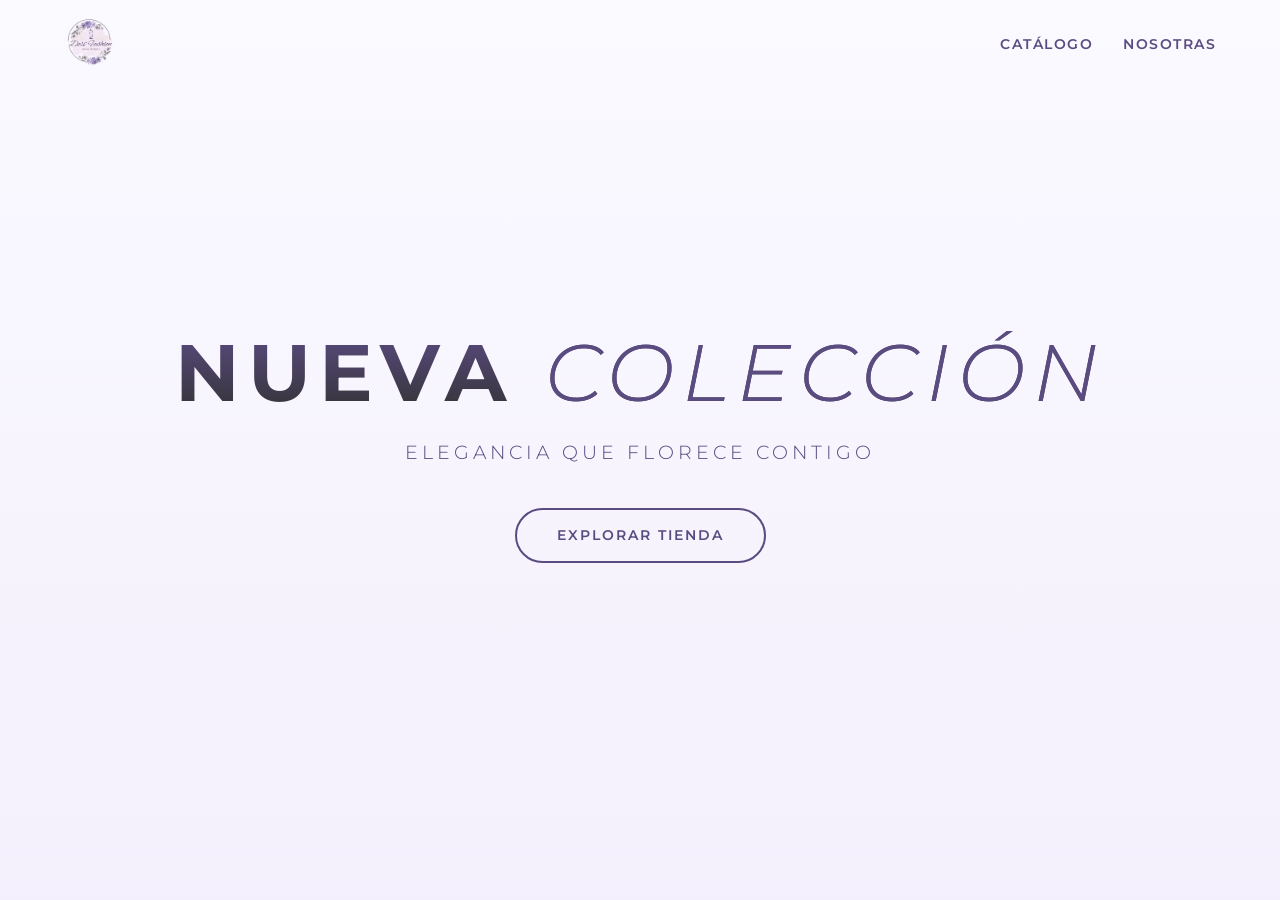
<file: templates/index.html>
<!DOCTYPE html>
<html lang="es">
<head>
    <meta charset="UTF-8">
    <meta name="viewport" content="width=device-width, initial-scale=1.0">
    <title>Desi' Fashion | Tienda Femenina</title>
    <link href="https://fonts.googleapis.com/css2?family=Montserrat:wght@300;500&family=Playfair+Display:ital,wght@0,600;1,600&display=swap" rel="stylesheet">
    <link rel="stylesheet" href="../static/css/styles.css">
</head>
<body>
    <header class="main-header" id="header">
        <div class="logo">
            <a href="index.html">
                <img src="../static/img/logo.png" alt="Desi' Fashion">
            </a>
        </div>
        <nav class="nav-menu">
            <a href="inicio.html">Catálogo</a>
            <a href="nosotras.html">Nosotras</a>
        </nav>
    </header>

    <section class="hero">
        <div class="hero-content" id="hero-content">
            <h1>Nueva <span>Colección</span></h1>
            <p>Elegancia que florece contigo</p>
            <a href="inicio.html" class="btn-main">Explorar Tienda</a>
        </div>
    </section>
</file>
<file: static/css/styles.css>
/* =========================================
    1. VARIABLES Y BASES
   ========================================= */
:root {
    --lila-oscuro: #5a4b81;
    --lila-medio: #a394cc;
    --lila-claro: #d9c8f1;
    --blanco: #ffffff;
    --fondo: #faf9ff;
    --font-titulos: 'Playfair Display', serif;
    --font-cuerpo: 'Montserrat', sans-serif;
}

* {
    box-sizing: border-box;
    margin: 0;
    padding: 0;
}

body {
    font-family: var(--font-cuerpo);
    background-color: var(--fondo);
    color: var(--lila-oscuro);
    line-height: 1.6;
    overflow-x: hidden;
}

/* =========================================
    2. HEADER (Global) - CON ANIMACIONES DE CARGA
   ========================================= */

/* 1. Definimos las animaciones de entrada */
@keyframes entradaIzquierda {
    0% {
        opacity: 0;
        transform: translateX(-50px);
    }
    100% {
        opacity: 1;
        transform: translateX(0);
    }
}

@keyframes entradaDerecha {
    0% {
        opacity: 0;
        transform: translateX(50px);
    }
    100% {
        opacity: 1;
        transform: translateX(0);
    }
}

.main-header {
    display: flex;
    justify-content: space-between;
    align-items: center;
    padding: 0 5%;
    height: 90px;
    background: transparent;
    position: fixed;
    top: 0;
    left: 0;
    width: 100%;
    z-index: 1000;
    transition: all 0.4s ease;
}

.main-header.scrolled {
    background: rgba(255, 255, 255, 0.98);
    height: 70px;
    box-shadow: 0 4px 20px rgba(0,0,0,0.08);
}

/* Aplicar animación al logo */
.logo {
    opacity: 0;
    animation: entradaIzquierda 1s ease-out forwards;
    animation-delay: 0.2s;
}

.logo img {
    height: 50px;
    transition: transform 0.3s ease;
}

.logo img:hover {
    transform: scale(1.05);
}

.nav-menu {
    display: flex;
    gap: 30px;
    align-items: center;
}

/* Aplicar animación a los links con efecto cascada */
.nav-menu a, .cart-link {
    opacity: 0;
    text-decoration: none;
    color: var(--lila-oscuro);
    font-weight: 600;
    font-size: 0.85rem;
    text-transform: uppercase;
    letter-spacing: 1.5px;
    position: relative;
    transition: 0.3s;
    animation: entradaDerecha 1s ease-out forwards;
}

/* Retrasos para el efecto cascada (uno por uno) */
.nav-menu a:nth-child(1) { animation-delay: 0.4s; }
.nav-menu a:nth-child(2) { animation-delay: 0.6s; }
.cart-link { animation-delay: 0.8s; }

.nav-menu a::after {
    content: '';
    position: absolute;
    width: 0;
    height: 2px;
    bottom: -5px;
    left: 0;
    background-color: var(--lila-medio);
    transition: width 0.3s ease;
}

.nav-menu a:hover::after {
    width: 100%;
}

.carrito-img {
    width: 25px;
    height: auto;
    transition: transform 0.3s;
}

.cart-link:hover .carrito-img {
    transform: translateY(-3px);
}
/* =========================================
   3. INDEX - HERO BANNER
   ========================================= */
.hero {
    height: 100vh;
    background: linear-gradient(rgba(255, 255, 255, 0.1), rgba(217, 200, 241, 0.2)),
                url('https://images.unsplash.com/photo-1490481651871-ab68de25d43d?q=80&w=2070') center/cover no-repeat;
    display: flex;
    align-items: center;
    justify-content: center;
    text-align: center;
}

/* Animaciones del Hero */
@keyframes entradaSuave {
    0% { opacity: 0; transform: translateY(30px); }
    100% { opacity: 1; transform: translateY(0); }
}

@keyframes reveladoTexto {
    0% { clip-path: polygon(0 0, 100% 0, 100% 0, 0 0); transform: translateY(20px); }
    100% { clip-path: polygon(0 0, 100% 0, 100% 100%, 0 100%); transform: translateY(0); }
}

.hero-content h1 {
    font-size: 5rem;
    font-weight: 700;
    line-height: 1.1;
    margin-bottom: 20px;
    text-transform: uppercase;
    letter-spacing: 8px;
    background: linear-gradient(180deg, #5a4b81 0%, #333 100%);
    -webkit-background-clip: text;
    background-clip: text;
    -webkit-text-fill-color: transparent;
    animation: reveladoTexto 1.5s cubic-bezier(0.77, 0, 0.175, 1) forwards;
}

.hero-content h1 span {
    font-style: italic;
    font-weight: 300;
    color: var(--lila-oscuro);
    -webkit-text-fill-color: var(--lila-oscuro);
}

.hero-content p {
    font-size: 1.2rem;
    letter-spacing: 4px;
    text-transform: uppercase;
    margin-bottom: 40px;
    font-weight: 300;
    opacity: 0;
    animation: entradaSuave 0.5s ease-out forwards;
    animation-delay: 0.3s;
}

/* Botón Main Index */
.btn-main {
    display: inline-block;
    padding: 15px 40px;
    color: var(--lila-oscuro);
    border: 2px solid var(--lila-oscuro);
    border-radius: 50px;
    font-weight: 600;
    text-transform: uppercase;
    text-decoration: none;
    letter-spacing: 2px;
    font-size: 0.85rem;
    position: relative;
    overflow: hidden;
    z-index: 1;
    transition: color 0.4s ease;
    opacity: 0;
    animation: entradaSuave 0.5s ease-out forwards;
    animation-delay: 0.8s;
}

.btn-main::before {
    content: '';
    position: absolute;
    top: 100%;
    left: 0;
    width: 100%;
    height: 100%;
    background-color: var(--lila-oscuro);
    transition: all 0.4s cubic-bezier(0.2, 0.8, 0.2, 1);
    z-index: -1;
}

.btn-main:hover {
    color: #ffffff;
}

.btn-main:hover::before {
    top: 0;
}

/* =========================================
    4. INICIO - DISEÑO EDITORIAL (Galería)
   ========================================= */
.main-content {
    padding-top: 120px;
    padding-bottom: 80px;
}

.editorial-header {
    text-align: center;
    margin-bottom: 60px;
}

.subtitle {
    font-size: 0.9rem;
    letter-spacing: 6px;
    color: var(--lila-medio);
    display: block;
    margin-bottom: 10px;
    text-transform: uppercase;
}

.main-title {
    font-family: var(--font-titulos);
    font-size: 3rem;
    color: var(--lila-oscuro);
    text-transform: uppercase;
}

.editorial-gallery {
    display: flex;
    gap: 20px;
    padding: 0 5%;
    height: 75vh;
}

.gallery-column {
    flex: 1;
    overflow: hidden;
    position: relative;
    border-radius: 8px;
}

.image-wrapper {
    width: 100%;
    height: 100%;
}

.image-wrapper img {
    width: 100%;
    height: 100%;
    object-fit: cover;
    transition: transform 1s ease;
}

.gallery-column:hover img {
    transform: scale(1.08);
}

.overlay {
    position: absolute;
    top: 0;
    left: 0;
    width: 100%;
    height: 100%;
    background: rgba(90, 75, 129, 0.2);
    display: flex;
    align-items: center;
    justify-content: center;
    opacity: 0;
    transition: opacity 0.5s ease;
}

.gallery-column:hover .overlay {
    opacity: 1;
}

.overlay a {
    color: var(--blanco);
    text-decoration: none;
    padding: 15px 30px;
    border: 1px solid var(--blanco);
    backdrop-filter: blur(5px);
    font-weight: bold;
    letter-spacing: 2px;
}


/* =========================================
    CATÁLOGO BOUTIQUE (PC)
   ========================================= */
.catalog-preview {
    padding: 100px 5%;
    max-width: 1300px;
    margin: 0 auto;
}

.editorial-header {
    text-align: center;
    margin-bottom: 70px;
}

.subtitle {
    font-size: 0.85rem;
    letter-spacing: 5px;
    color: var(--lila-medio);
    text-transform: uppercase;
    display: block;
    margin-bottom: 15px;
}

.main-title {
    font-family: var(--font-titulos);
    font-size: 3.5rem;
    color: var(--lila-oscuro);
}

/* Grid de 3 columnas para PC */
.product-grid {
    display: grid;
    grid-template-columns: repeat(3, 1fr);
    gap: 40px;
    row-gap: 60px;
}

/* Tarjeta con bordes redondeados suaves */
.product-image {
    position: relative;
    aspect-ratio: 3 / 4;
    overflow: hidden;
    border-radius: 25px; /* Bordes redondeados más pronunciados */
    background: #f4f4f4;
}

.product-image img {
    width: 100%;
    height: 100%;
    object-fit: cover;
    /* Añadimos opacity a la transición para que el fundido sea suave */
    transition: transform 1.2s cubic-bezier(0.19, 1, 0.22, 1), 
                opacity 0.8s ease; 
}

.img-hover {
    position: absolute;
    top: 0;
    left: 0;
    opacity: 0;
}

/* Efecto al pasar el mouse */
.product-card:hover .img-main { opacity: 0; }
.product-card:hover .img-hover { 
    opacity: 1; 
    transform: scale(1.05); 
}

/* Badge redondeado (Pill) */
.badge {
    position: absolute;
    top: 20px;
    left: 20px;
    background: rgba(255, 255, 255, 0.9);
    backdrop-filter: blur(5px);
    color: var(--lila-oscuro);
    padding: 8px 20px;
    font-size: 0.65rem;
    font-weight: 700;
    border-radius: 50px;
    z-index: 10;
}

.product-info {
    padding: 25px 10px;
    text-align: center;
}

.product-info h3 {
    font-size: 0.95rem;
    color: #222;
    margin-bottom: 10px;
    letter-spacing: 0.5px;
    text-transform: uppercase;
}

.price {
    font-weight: 700;
    color: var(--lila-oscuro);
    font-size: 1.25rem;
    margin-bottom: 20px;
}

/* BOTÓN TOTALMENTE REDONDEADO (PILL) */
.quick-add-outside button {
    width: 220px;
    padding: 14px 0;
    background: transparent;
    border: 1.5px solid var(--lila-oscuro);
    color: var(--lila-oscuro);
    border-radius: 50px; /* Forma de cápsula */
    font-weight: 600;
    font-size: 0.75rem;
    text-transform: uppercase;
    letter-spacing: 1.5px;
    cursor: pointer;
    transition: all 0.4s cubic-bezier(0.4, 0, 0.2, 1);
}

.quick-add-outside button:hover {
    background: var(--lila-oscuro);
    color: white;
    transform: translateY(-4px);
    box-shadow: 0 12px 25px rgba(90, 75, 129, 0.25);
}

/* =========================================
   FOOTER BOUTIQUE (PC)
   ========================================= */
.main-footer {
    background-color: #ffffff; 
    padding: 100px 5% 50px;
    border-top: 1px solid #f0f0f0;
}

.footer-container {
    max-width: 1300px;
    margin: 0 auto;
    display: grid;
    grid-template-columns: 1.5fr 1fr 1fr 1.5fr;
    gap: 60px;
}

.footer-logo-text {
    font-family: var(--font-titulos);
    font-size: 1.8rem;
    color: var(--lila-oscuro);
    margin-bottom: 20px;
    letter-spacing: 2px;
}

.footer-column h3 {
    font-size: 0.85rem;
    text-transform: uppercase;
    letter-spacing: 2px;
    color: var(--lila-oscuro);
    margin-bottom: 30px;
    font-weight: 700;
}

.footer-column p {
    font-size: 0.9rem;
    color: #777;
    line-height: 1.8;
}

/* Enlaces del Footer */
.footer-column ul {
    list-style: none;
    padding: 0;
}

.footer-column ul li {
    margin-bottom: 15px;
}

.footer-column ul li a {
    text-decoration: none;
    color: #888;
    font-size: 0.9rem;
    transition: all 0.3s ease;
}

.footer-column ul li a:hover {
    color: var(--lila-oscuro);
    padding-left: 5px;
}

/* Newsletter con botones redondeados (Pill) */
.newsletter-form {
    display: flex;
    margin-top: 20px;
    position: relative;
}

.newsletter-form input {
    width: 100%;
    padding: 15px 25px;
    border: 1px solid #eee;
    background: #fafafa;
    border-radius: 50px;
    outline: none;
    font-size: 0.85rem;
    transition: border 0.3s;
}

.newsletter-form input:focus {
    border-color: var(--lila-claro);
}

.newsletter-form button {
    position: absolute;
    right: 5px;
    top: 5px;
    bottom: 5px;
    padding: 0 25px;
    background: var(--lila-oscuro);
    color: white;
    border: none;
    border-radius: 50px;
    font-size: 0.7rem;
    font-weight: 700;
    letter-spacing: 1px;
    cursor: pointer;
    transition: 0.3s;
}

.newsletter-form button:hover {
    background: var(--lila-medio);
}

/* Redes Sociales */
.social-links {
    display: flex;
    gap: 20px;
    margin-top: 25px;
}

.social-links a {
    color: var(--lila-oscuro);
    font-size: 1.2rem;
    transition: transform 0.3s;
}

.social-links a:hover {
    transform: translateY(-3px);
}

.footer-bottom {
    margin-top: 80px;
    text-align: center;
    border-top: 1px solid #f9f9f9;
    padding-top: 40px;
}

.footer-bottom p {
    font-size: 0.75rem;
    color: #bbb;
}

/* Estilo para el logo pequeño en el Footer */
.footer-logo-container {
    margin-bottom: 25px;
    display: flex;
    justify-content: flex-start; /* Alineado a la izquierda en PC */
}

.footer-mini-logo {
    height: 45px; /* Tamaño ideal para que se vea fino y no tosco */
    width: auto;
    object-fit: contain;
    filter: brightness(0.9); /* Opcional: para que no brille tanto en el fondo blanco */
}

.footer-bottom a {
    color: var(--lila-oscuro);
    text-decoration: none;
    transition: color 0.3s ease;
}

/* Ajuste para celular */
@media (max-width: 600px) {
    .footer-logo-container {
        justify-content: center; /* Centrado en celular */
        margin-bottom: 20px;
    }
    
    .footer-mini-logo {
        height: 38px; /* Un pelín más pequeño en móviles */
    }
}


/* =========================================
    RESPONSIVE FOOTER (EL CIERRE PRO)
   ========================================= */

/* Tablets */
@media (max-width: 992px) {
    .footer-container {
        grid-template-columns: 1fr 1fr; /* 2 columnas en tablets */
        gap: 50px;
    }
}

/* Celulares */
@media (max-width: 600px) {
    .main-footer {
        padding: 60px 20px 30px; /* Un poco más de aire */
        text-align: center; /* Centramos todo para que se vea boutique */
    }

    .footer-container {
        grid-template-columns: 1fr; /* Una sola columna vertical */
        gap: 40px;
    }

    .footer-logo-text {
        font-size: 1.5rem;
    }

    .footer-column h3 {
        margin-bottom: 20px;
        font-size: 0.9rem;
    }

    /* Centramos las redes sociales en móvil */
    .social-links {
        justify-content: center;
        margin-bottom: 10px;
    }

    /* Ajuste del Newsletter en móvil */
    .newsletter-form {
        flex-direction: column;
        gap: 15px;
    }

    .newsletter-form input {
        padding: 15px 20px;
        text-align: center;
    }

    .newsletter-form button {
        position: static; /* Sacamos el botón de adentro del input */
        width: 100%;
        padding: 14px;
        height: auto;
    }

    .footer-column ul li a:hover {
        padding-left: 0; /* Quitamos el desplazamiento lateral en móvil */
        color: var(--lila-medio);
    }

    .footer-bottom {
        margin-top: 50px;
        padding-top: 25px;
    }
}
/* =========================================
    5. RESPONSIVE DEFINITIVO (Sin Hamburguesa)
   ========================================= */
@media (max-width: 960px) {
    /* Header compacto y elegante */
    .main-header {
        padding: 0 4%;
        height: 70px;
    }

    .main-header.scrolled {
        background: rgba(255, 255, 255, 0.9);
        backdrop-filter: blur(10px); /* Efecto cristal */
        height: 60px;
    }

    .logo img {
        height: 35px; /* Logo más pequeño para dar aire */
    }

    /* Menú en una sola línea */
    .nav-menu {
        gap: 15px; 
    }

    .nav-menu a {
        font-size: 0.7rem;
        letter-spacing: 1px;
        font-weight: 500;
    }

    .nav-menu a::after {
        display: none; /* Quitamos línea animada en móvil */
    }

    .carrito-img {
        width: 20px;
    }

    /* CAMBIO DE IMAGEN HERO (La vertical que elegiste) */
    .hero {
        background: linear-gradient(rgba(0, 0, 0, 0.2), rgba(90, 75, 129, 0.3)),
                    url('https://i.pinimg.com/736x/f6/64/01/f664012487f855170f2f4b46657dd03a.jpg') center/cover no-repeat;
    }

    .hero-content h1 {
        font-size: 2.5rem;
        letter-spacing: 3px;
        color: #ffffff; /* Blanco para que resalte en la foto móvil */
        -webkit-text-fill-color: #ffffff;
        text-shadow: 0 2px 15px rgba(0,0,0,0.2);
    }

    .hero-content h1 span {
        color: var(--lila-claro);
        -webkit-text-fill-color: var(--lila-claro);
    }

    .hero-content p {
        font-size: 0.85rem;
        color: #ffffff;
        letter-spacing: 3px;
        text-shadow: 0 2px 10px rgba(0,0,0,0.2);
    }

    .btn-main {
        padding: 12px 30px;
        font-size: 0.75rem;
        background: rgba(255, 255, 255, 0.9);
        color: var(--lila-oscuro);
        border: none;
    }

    /* =========================================
        NUEVA ORGANIZACIÓN DE GALERÍA MÓVIL
       ========================================= */
    .editorial-gallery {
        display: grid; 
        /* Creamos 2 columnas */
        grid-template-columns: repeat(2, 1fr); 
        grid-auto-rows: 250px; /* Altura base de las filas */
        gap: 15px;
        padding: 0 4%;
        height: auto; /* Quitamos el height fijo de PC */
    }

    .gallery-column {
        height: 100%; /* Que se adapte a la celda del grid */
        margin-bottom: 0; 
    }

    /* Patrón Editorial: 
       Hacemos que la 1ra y 4ta foto sean grandes (ocupen 2 columnas) */
    .gallery-column:nth-child(1),
    .gallery-column:nth-child(4) {
        grid-column: span 2;
        grid-row: span 2; /* Más alta */
    }

    /* La 2da y 3ra se quedan pequeñas, una al lado de la otra */
    .gallery-column:nth-child(2),
    .gallery-column:nth-child(3) {
        grid-column: span 1;
        grid-row: span 1;
    }

    /* Ajuste de los títulos de la galería */
    .main-title {
        font-size: 1.8rem;
        margin-bottom: 30px;
    }

    /* Hacer que los overlays se vean más limpios en cuadros pequeños */
    .overlay a {
        padding: 8px 15px;
        font-size: 0.6rem;
        letter-spacing: 1px;
    }
}

/* Ajuste extremo para celulares muy pequeños */
@media (max-width: 380px) {
    .nav-menu {
        gap: 10px;
    }
    .nav-menu a {
        font-size: 0.6rem;
    }
    .logo img {
        height: 30px;
    }
}

/* =========================================
    RESPONSIVE MAESTRO (Catálogo Pro)
   ========================================= */

/* Tablets y Laptops Pequeñas */
@media (max-width: 1024px) {
    .product-grid {
        grid-template-columns: repeat(2, 1fr); /* 2 columnas para que no se vea apretado */
        gap: 25px;
        row-gap: 50px;
    }
    
    .main-title {
        font-size: 2.8rem;
    }
}

/* =========================================
    FIX CELULAR: EQUILIBRIO PARA 3 PRODUCTOS
   ========================================= */
@media (max-width: 600px) {
    .catalog-preview {
        padding: 40px 10px !important;
    }

    .product-grid {
        display: grid !important;
        grid-template-columns: repeat(2, 1fr) !important;
        gap: 12px !important;
        row-gap: 35px !important;
    }

    /* EL AJUSTE MAESTRO: 
       Hacemos que el TERCER producto (el huérfano) se centre 
       y ocupe las dos columnas para que no quede el hueco */
    .product-card:nth-child(3) {
        grid-column: span 2 !important;
        width: 85% !important; /* Un poco más angosto para que se vea elegante */
        margin: 0 auto !important; /* Centrado perfecto */
    }

    /* Ajustes de imagen para el producto centrado */
    .product-card:nth-child(3) .product-image {
        aspect-ratio: 3 / 4 !important;
        width: 100% !important;
    }

    /* Estilo de botones y textos (Manteniendo tu look redondeado) */
    .product-info h3 {
        font-size: 0.8rem !important;
        margin-bottom: 5px !important;
    }

    .price {
        font-size: 1rem !important;
        margin-bottom: 12px !important;
    }

    .quick-add-outside button {
        background: #5a4b81 !important; /* Tu lila oscuro */
        color: white !important;
        border-radius: 50px !important; /* Botón bien redondeado */
        padding: 10px !important;
        font-size: 0.65rem !important;
        border: none !important;
        width: 100% !important;
    }
}
</file>
